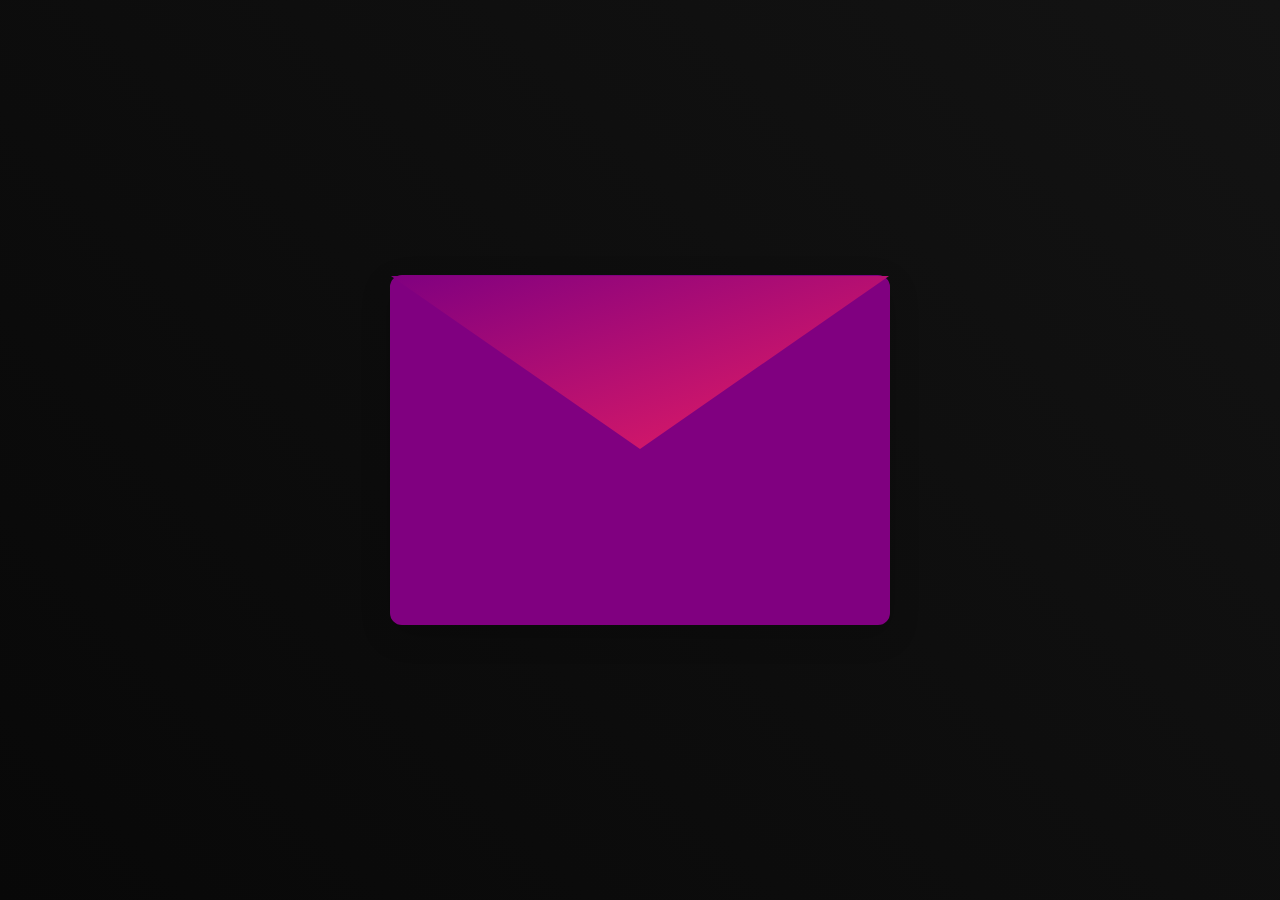
<file: message.html>
<!DOCTYPE html>
<html lang="en">
<head>
  <meta charset="UTF-8" />
  <meta name="viewport" content="width=device-width, initial-scale=1.0"/>
  <title>Secret Message</title>
  <link rel="stylesheet" href="style.css" />
  <link href="https://fonts.googleapis.com/css2?family=Dancing+Script:wght@500&display=swap" rel="stylesheet">
  <style>
    /* Enhanced Envelope & Letter Styles */
    .message-section {
      display: flex;
      justify-content: center;
      align-items: center;
      min-height: 100vh;
      background: linear-gradient(45deg, var(--bg-color), var(--second-bg-color));
      position: relative;
      overflow: hidden;
    }

    .envelope {
      width: min(90vw, 500px);
      height: min(70vw, 350px);
      background: var(--main-color);
      border: 2px solid var(--main-color);
      border-radius: 12px;
      position: relative;
      cursor: pointer;
      perspective: 1000px;
      transition: transform 0.3s ease;
      box-shadow: 0 10px 30px rgba(0,0,0,0.2);
      z-index: 2;
    }

    .envelope:hover {
      transform: translateY(-5px);
    }

    .envelope .flap {
      position: absolute;
      top: -1px;
      left: -1px;
      width: calc(100% + 2px);
      height: 50%;
      background: linear-gradient(160deg, var(--main-color), #e91e63);
      clip-path: polygon(0 0, 100% 0, 50% 100%);
      transform-origin: top;
      transition: all 0.6s cubic-bezier(0.4, 0, 0.2, 1);
      z-index: 3;
    }

    .envelope .letter {
      position: absolute;
      bottom: -480px;
      left: 50%;
      width: 95%;
      height: 450px;
      background: #fff9f0;
      padding: 2rem;
      box-sizing: border-box;
      border-radius: 10px;
      overflow-y: auto;
      transform: translateX(-50%);
      transition: all 0.8s cubic-bezier(0.4, 0, 0.2, 1) 0.2s;
      box-shadow: 0 10px 30px rgba(0,0,0,0.15);
      background-image: linear-gradient(to bottom, rgba(0,0,0,0.05) 1px, transparent 1px);
      background-size: 100% 2rem;
      visibility: hidden;
      opacity: 0;
      z-index: 4;
    }

    .envelope.open .flap {
      transform: rotateX(180deg) translateZ(20px);
      opacity: 0.8;
    }

    .envelope.open .letter {
      bottom: -20px;
      transform: translateX(-50%) rotateZ(-2deg);
      visibility: visible;
      opacity: 1;
    }

    .letter-content {
      color: #000000;
      font-size: 1.4rem;
      line-height: 2rem;
      font-family: 'Dancing Script', cursive;
      position: relative;
    }

    .letter-content h2 {
      color: #000000;
      margin-bottom: 1.5rem;
      font-size: 2.8rem;
      text-align: center;
    }

    .letter-content p {
      margin-bottom: 1.5rem;
      text-indent: 2rem;
    }

    .letter-content strong {
      display: block;
      text-align: right;
      margin-top: 2rem;
      font-size: 2rem;
      color: #000000;
    }

    /* Scrollbar styling */
    .letter::-webkit-scrollbar {
      width: 8px;
    }
    .letter::-webkit-scrollbar-thumb {
      background: var(--main-color);
      border-radius: 4px;
    }

    /* Heart Animation */
    .heart {
      position: absolute;
      bottom: 20px;
      left: 50%;
      transform: translateX(-50%);
      color: #000000;
      animation: pulse 1.5s infinite;
      font-size: 2.5rem;
    }

    @keyframes pulse {
      0% { transform: translateX(-50%) scale(1); }
      50% { transform: translateX(-50%) scale(1.2); }
      100% { transform: translateX(-50%) scale(1); }
    }

    @media (max-width: 768px) {
      .letter-content {
        font-size: 1.2rem;
        line-height: 1.8rem;
      }
      .envelope {
        width: 90vw;
        height: 60vw;
      }
      .envelope .letter {
        height: 60vh;
      }
    }
  </style>
</head>
<body>
  <section class="message-section">
    <div class="envelope" onclick="toggleMessage(this)">
      <div class="flap"></div>
      <div class="letter" id="letter">
        <div class="letter-content">
          <h2>To My Bal 💜</h2>
          <p>
            Two years… Can you believe it? It still feels like a beautiful dream being loved by you. Our relationship isn’t perfect—it’s not like a fairytale or a Wattpad story. But it’s real, and it’s ours. And if there’s one thing I’m sure of, it’s this: I will choose you—every single day. Even on the days you feel unlovable, even when life gets heavy… I’ll still love you, with everything I have.
          </p>
          <p>
            I miss your touch—your skin, your warmth. I miss the way you make me feel like I can truly be myself. Every moment we’ve shared—our monthsaries, the laughs, the petty fights, the deep talks, the simple joys—I carry them in my heart like treasures. And as we celebrate this milestone, I wish more than anything that I could hold you in my arms. Just to remind you how deeply special you are to me.
          </p>
          <p>
            Thank you, bal, for loving me. You are my light—my reason to become a better man. When things felt dark, you were my hope. Life hasn’t always been easy for us, but I believe that in God’s perfect time, all the waiting, all the distance, all the effort… it will be worth it. I believe we’ll reach the day when we’ve both achieved our dreams and are finally ready to build our forever together.
          </p>
          <p>
            So for now, let’s keep growing. Let’s chase our goals, become the best versions of ourselves, and hold on to the love that keeps us going. Someday, we’ll wake up under the same roof, exploring the world hand in hand, building a life and a family with so much love. I can’t wait for that day… but until then, I’ll keep loving you from wherever I am.
          </p>
          <p>
            Happy 2nd Anniversary, my bal. I purple you so much!💜
          </p>
          <p>
            Always yours,
            <br>
            <strong>Kal-el</strong>
          </p>
          <div class="heart">💜</div>
        </div>
      </div>
    </div>
  </section>

  <script>
    function toggleMessage(el) {
      el.classList.toggle('open');
      if (el.classList.contains('open')) {
        document.getElementById('letter').scrollTo({
          top: 0,
          behavior: 'smooth'
        });
      }
    }
  </script>
</body>
</html>
</file>
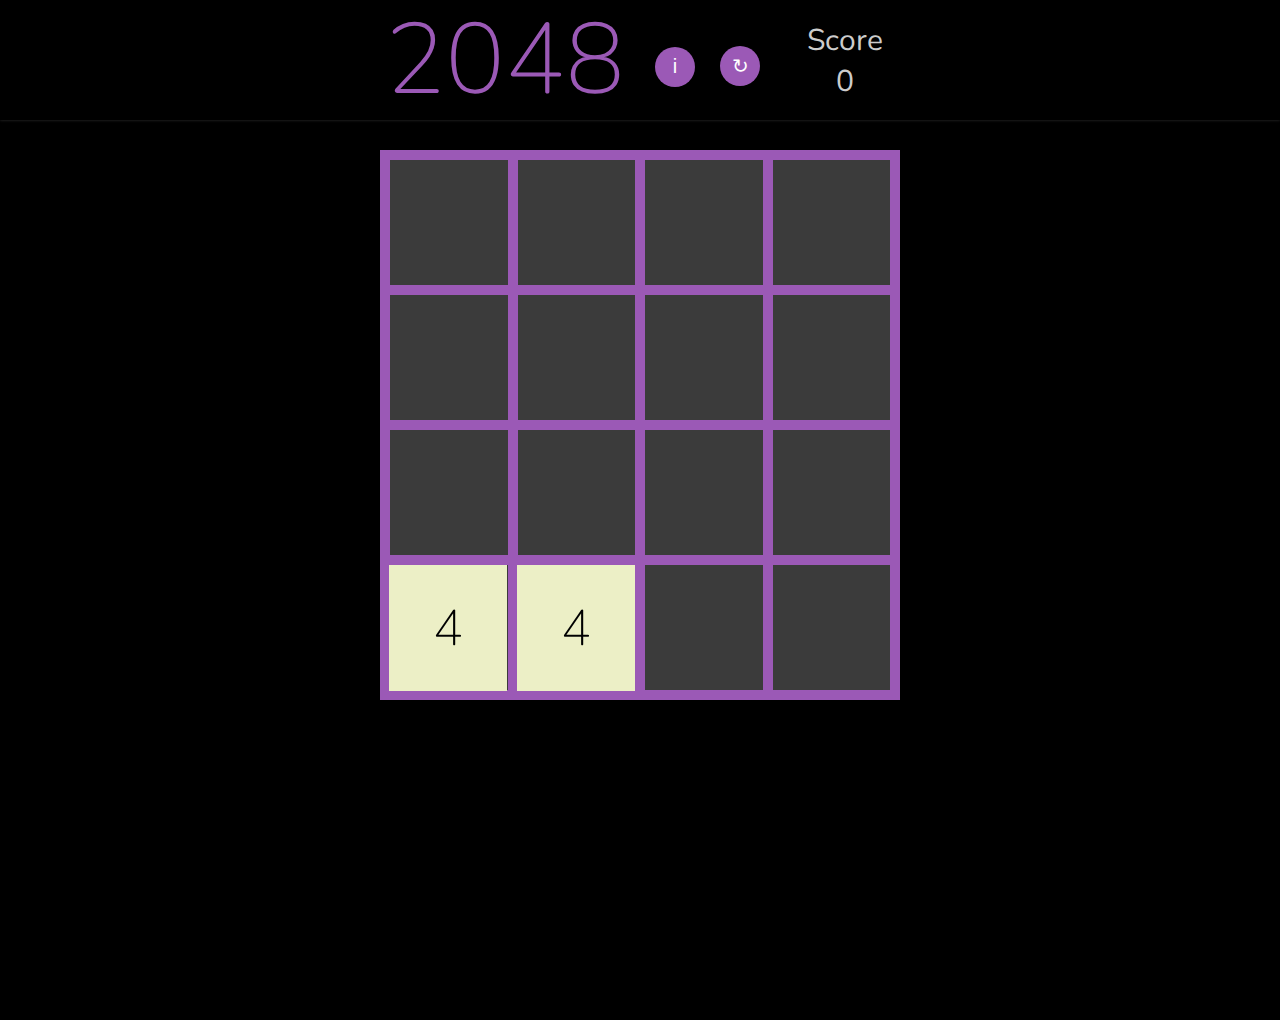
<file: 2048/main.html>
<head>
<link href="https://fonts.googleapis.com/css?family=Nunito:200,400,800" rel="stylesheet">
<script defer src="scripts.js"></script>
 <link rel="stylesheet" href="styles.css">
</head>

<body>
  <div class="game">
    <div class="head">
      <div class="a">2048 <button class="info" onClick='info()'>i</button> <button id="repeat" class="info repeat" onClick='reset()'>↻</button></div>
      <div class="score">Score<br/><span id="value"></span></div>
    </div>
    <div class="description" id="description">
    How to play:<br/><br/>
    Use your arrow-keys to slide the tiles. <br/>
    Two tiles with the same value in line can be merged. The goal is to merge the tiles and get the 2048 tile.<br/><br/>
    The score is a sum of the merged tiles.<br><br/>
    <span>_______________________________</span><br/><br/>
    Made by Kal-El
  </div>
    <div class="field">
      
      <div class="row">
        <div class="cell"></div>
        <div class="cell"></div>
        <div class="cell"></div>
        <div class="cell"></div>
      </div>
      <div class="row">
        <div class="cell"></div>
        <div class="cell"></div>
        <div class="cell"></div>
        <div class="cell"></div>
      </div>
      <div class="row">
        <div class="cell"></div>
        <div class="cell"></div>
        <div class="cell"></div>
        <div class="cell"></div>
      </div>
      <div class="row">
        <div class="cell"></div>
        <div class="cell"></div>
        <div class="cell"></div>
        <div class="cell"></div>
      </div>
    </div>
    
  </div>
  <div class='' id='status'>
  </div>
</body>
</file>
<file: 2048/styles.css>
body {
  background-color: #000;
  overflow: hidden;
  padding: 0;
  margin: 0;
}

/* head */
.head {
  height: 120px;
  width: 510px;
  margin-left: auto;
  margin-right: auto;
  display: block;
  float: center;
  display: flex;
  align-items: center;
  justify-content: center;
}

div.game {
  box-shadow: 0px 0px 3px rgba(255,255,255,0.2);
}

div.description {
  height: 250px;
  width: 300px;
  top: 1000px;
  color: #eee;
  font-family: nunito;
  transform: translate(-50%, -50%) scale(0);
  position: absolute;
  left: 50%;
  top: 425px;
  background: #1a1a1a;
  padding: 50px;
  border-radius: 0px;
  z-index: 1000;
  box-shadow: 0px 0px 5px rgba(255,255,255,0.2);
  text-align: center;
  visibility: hidden;
  opacity: 0;
  font-size: 15px;
  transition: 0.3s all;
}

.description.show {
  visibility: visible;
  opacity: 1;
  font-size: 15px;
  transform: translate(-50%, -50%) scale(1);
  transition: 0.3s all;
}

.info {
  width: 40px;
  height: 40px;
  border-radius: 50%;
  font-weight: 100;
  cursor: pointer;
  border: 0px;
  border-color: #9b59b6;
  background-color: #9b59b6;
  color: #fff;
  font-size: 20px;
  top: 50px;
  transform: translate(-50%, -50%);
  margin-left: 25px;
  transition: 0.1s background-color;
}

.info:hover {
  background-color: #8e44ad;
}

.repeat {
  margin: 0px !important;
}

.a {
  font-family: Nunito;
  font-size: 100px;
  font-weight: 200;
  margin-right: 15px;
  color: #9b59b6;
}

.score {
  position: relative;
  width: 100px;
  height: 100px;
  top: 10px;
  font-family: nunito;
  font-weight: 400;
  font-size: 30px;
  color: #ccc;
  text-align: center;
}

/* field */
.field, .grid {
  position: absolute;
  width: 510px;
  height: 510px;
  background-color: #2c2c2c;
  top: 150px;
  border-radius: 0px;
  border: 5px solid #9b59b6;
  display: table;
  margin-left: auto;
  margin-right: auto;
  left: 0;
  right: 0;
}

.field {
  z-index: 50;
}

.grid {
  z-index: 100;
}

.row, .grid_row {
  width: 510px;
  height: 135px;
  position: relative;
  display: table-row;
}

.cell, .grid_cell {
  background-color: #000;
  width: 125px;
  height: 125px;
  position: relative;
  display: table-cell;
  border-radius: 0px;
  border: 5px solid #9b59b6;
  text-align: center;
  vertical-align: middle;
  font-family: nunito;
  font-size: 50px;
  color: #fff;
}

.grid_cell {
  background-color: #3b3b3b;
  color: white;
}

div > div > div > div {
  opacity: 0;
  position: absolute;
}

.tile {
  opacity: 1;
  width: 118px;
  height: 126px;
  background-color: #9b59b6;
  z-index: 150;
  border-radius: 0px;
  font-weight: 200;
  top: 0;
  left: -1px;
  color: white;
  transition: 0.3s all;
  display: -webkit-box;
  display: -webkit-flex;
  display: -moz-box;
  display: -moz-flex;
  display: -ms-flexbox;
  display: flex;

  -webkit-box-pack: center;
  -ms-flex-pack: center;
  -webkit-justify-content: center;
  -moz-justify-content: center;
  justify-content: center;

  -webkit-box-align: center;
  -ms-flex-align: center;
  -webkit-align-items: center;
  -moz-align-items: center;
  align-items: center;
}

#status {
  width: 100%;
  height: 100vh;
}

.won {
  background-color: #2ecc71;
  transition: 0.3s all;
}

.lose {
  background-color: #e74c3c;
}
</file>
<file: style.css>
/* Reset & base */
* {
  margin: 0;
  padding: 0;
  box-sizing: border-box;
  text-decoration: none;
  outline: none;
  scroll-behavior: smooth;
  font-family: "Poppins", sans-serif;
}

:root {
  --bg-color: #080808;
  --second-bg-color: #131313;
  --text-color: white;
  --main-color: purple;
}

html {
  font-size: 60%;
  overflow-x: hidden;
}

body {
  background: var(--bg-color);
  color: var(--text-color);
  overflow: hidden;
}

/* Header */
.header {
  position: fixed;
  top: 0; left: 0;
  width: 100%;
  padding: 4rem 12% 4rem;
  background: rgba(0,0,0,0.3);
  backdrop-filter: blur(10px);
  display: flex;
  justify-content: space-between;
  align-items: center;
  z-index: 5;
}
.logo {
  font-size: 3rem;
  color: var(--text-color);
  font-weight: 800;
  cursor: pointer;
  transition: transform .3s ease;
}
.logo:hover {
  transform: scale(1.1);
}
.logo span {
  text-shadow: 0 0 25px var(--main-color);
}
#menu-icon {
  font-size: 3.6rem;
  color: var(--main-color);
  display: none;
}

/* Nav links */
.navbar a {
  font-size: 1.8rem;
  color: var(--text-color);
  margin-left: 4rem;
  font-weight: 500;
  transition: color .3s ease;
  border-bottom: 3px solid transparent;
}
.navbar a:hover,
.navbar a.active {
  color: var(--main-color);
  border-bottom: 3px solid var(--main-color);
}

/* Primary button */
.btn {
  display: inline-block;
  padding: 1rem 2.8rem;
  background: var(--main-color);
  box-shadow: 0 0 25px var(--main-color);
  border-radius: 4rem;
  font-size: 1.6rem;
  color: black;
  transition: transform .3s ease;
  cursor: pointer;
}
.btn:hover {
  transform: scale(1.05);
  box-shadow: 0 0 50px var(--main-color);
}

/* Button groups (e.g. on Home section) */
.btn-group {
  display: flex;
  align-items: center;
  gap: 1.5rem;
}
.btn-group a:nth-of-type(2) {
  background-color: black;
  color: var(--main-color);
  border: 2px solid var(--main-color);
  box-shadow: 0 0 25px transparent;
}
.btn-group a:nth-of-type(2):hover {
  background-color: var(--main-color);
  color: black;
  box-shadow: 0 0 25px var(--main-color);
}

section {
  min-height: 100vh;
  padding: 10rem 12% 10rem;
}

/* Home */
.home {
  display: flex;
  align-items: center;
  justify-content: center;
  gap: 15rem;
}
.home-content {
  display: flex;
  flex-direction: column;
  align-items: baseline;
  text-align: left;
  justify-content: center;
  margin-top: 3rem;
}
.home-content h1 {
  font-size: 5rem;
  font-weight: 700;
  line-height: 1;
}
.text-animation {
  font-size: 3.5rem;
  font-weight: 600;
  margin: 1rem 0 3rem;
  position: relative;
}
.text-animation span::before {
  content: "Bal";
  color: var(--main-color);
  animation: words 20s infinite;
}
.text-animation span::after {
  content: "";
  background-color: var(--bg-color);
  position: absolute;
  width: calc(100% + 8px);
  height: 100%;
  border-left: 3px solid var(--bg-color);
  right: -8px;
  animation: cursor .6s infinite, typing 20s steps(14) infinite;
}
@keyframes cursor {
  to { border-left-color: var(--main-color); }
}
@keyframes words {
  0%,20%   { content: "Bal"; }
  21%,40%  { content: "Langging"; }
  41%,60%  { content: "Lablab"; }
  61%,80%  { content: "Shokoy"; }
  81%,100% { content: "Sharky"; }
}
@keyframes typing {
  10%,15%,30%,35%,50%,55%,70%,75%,90%,95% { width: 0; }
  5%,20%,25%,40%,45%,60%,65%,80%,85% { width: calc(100% + 8px); }
}
.home-content p {
  font-size: 1.5rem;
  font-weight: 500;
  line-height: 1.8;
  max-width: 1000px;
}
.home-img img {
  width: 32vw;
  border-radius: 50%;
  box-shadow: 0 0 25px var(--main-color);
  transition: box-shadow .4s ease-in-out;
}
.home-img img:hover {
  box-shadow:
    0 0 25px var(--main-color),
    0 0 50px var(--main-color),
    0 0 100px var(--main-color);
}

/* Login */
.education .heading {
  font-size: 5rem;
  text-align: center;
  margin-bottom: 5rem;
}
.login-card {
  background: var(--main-color);
  padding: 3rem;
  border-radius: 3rem;
  max-width: 600px;
  margin: auto;
}
.login-card h2 {
  font-size: 2.5rem;
  margin-bottom: 2rem;
}
.login-card form label {
  display: block;
  font-size: 1.6rem;
  margin-bottom: 1.5rem;
}
.login-card form input {
  width: 100%;
  padding: 1rem;
  font-size: 1.6rem;
  border: 2px solid white;
  border-radius: 2rem;
  background: transparent;
  color: white;
}

/* About */
.services .heading {
  font-size: 5rem;
  text-align: center;
  margin-bottom: 5rem;
}
.about-wrapper {
  display: flex;
  align-items: center;
  gap: 5rem;
}
.about-img img {
  width: 100%;
  max-width: 500px;
  border-radius: 2rem;
  box-shadow: 0 0 25px var(--main-color);
}
.services-info {
  max-width: 600px;
}
.services-info p {
  font-size: 1.6rem;
  line-height: 1.8;
  margin-bottom: 2rem;
}

/* Pictures */
.campaign-images {
  display: flex;
  flex-wrap: wrap;
  gap: 2.5rem;
  justify-content: center;
}
.card {
  position: relative;
  width: 260px;
  height: 260px;
  overflow: hidden;
  border-radius: 2rem;
  box-shadow: 0 5px 20px rgba(0,0,0,0.2);
}
.card .imgBx img {
  width: 100%;
  height: 100%;
  object-fit: cover;
}

/* Responsive */
@media (max-width: 900px) {
  .home, .about-wrapper {
    flex-direction: column;
    text-align: center;
  }
  .home-img, .about-img {
    margin-top: 2rem;
  }
  .btn-group {
    justify-content: center;
  }
}

/* GENERAL RESET AND STYLES */
body, html {
  margin: 0;
  padding: 0;
  scroll-behavior: smooth;
  font-family: 'Segoe UI', sans-serif;
}

/* PICTURE SECTION */
.memo {
  position: relative;
  min-height: 100vh;
  background-color: #000;
  overflow: hidden;
}

.memo::before {
  content: "Kal - El & Kliah Pictures";
  position: fixed;
  top: 50%;
  left: 50%;
  transform: translate(-50%, -50%);
  font-size: 3.2vw;
  font-weight: bold;
  color: purple;
  z-index: 0;
  pointer-events: none;
  opacity: 0;
  transition: opacity 0.1s ease;
}

/* Activate fixed text only when in section */
.memo.active::before {
  opacity: 1;
}

.picture-grid {
  position: flex;
  z-index: 1;
  display: flex;
  flex-direction: column;
  gap: 200px;
  padding: 45px 5px;
}

.picture-row {
  display: flex;
  justify-content: center;
  gap: 410px;
  position: relative;
  transform: translateX(var(--random-shift));
  transition: transform 0.3s;
}

.picture-card {
  width: 300px;
  height: 310px;
  overflow: hidden;
  border-radius: 20px;
  box-shadow: 0 4px 20px rgba(0,0,0,0.4);
  animation: floatIn 1s ease forwards;
  opacity: 0;
}

@keyframes floatIn {
  0% {
    transform: scale(0.8);
    opacity: 0;
  }
  100% {
    transform: scale(1);
    opacity: 1;
  }
}

.picture-card img {
  width: 100%;
  height: 100%;
  object-fit: cover;
  border-radius: 20px;
}
</file>
